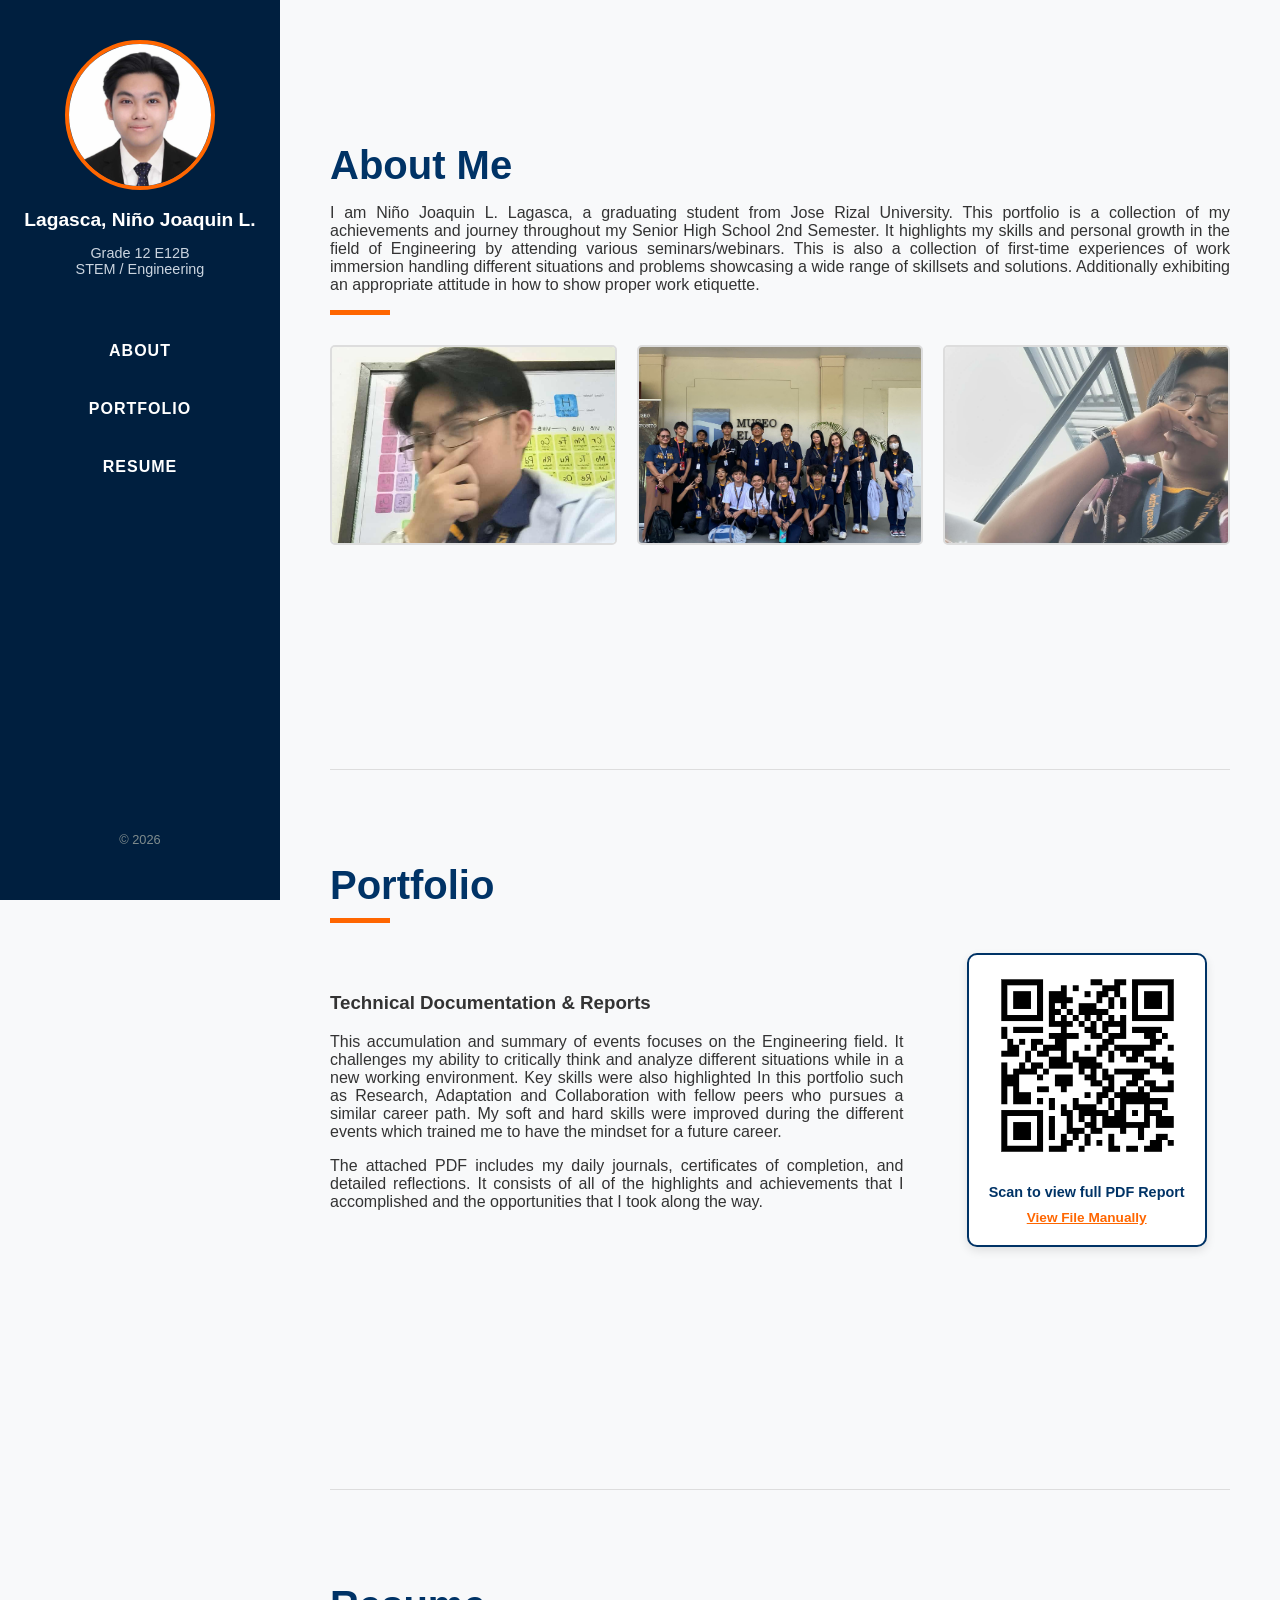
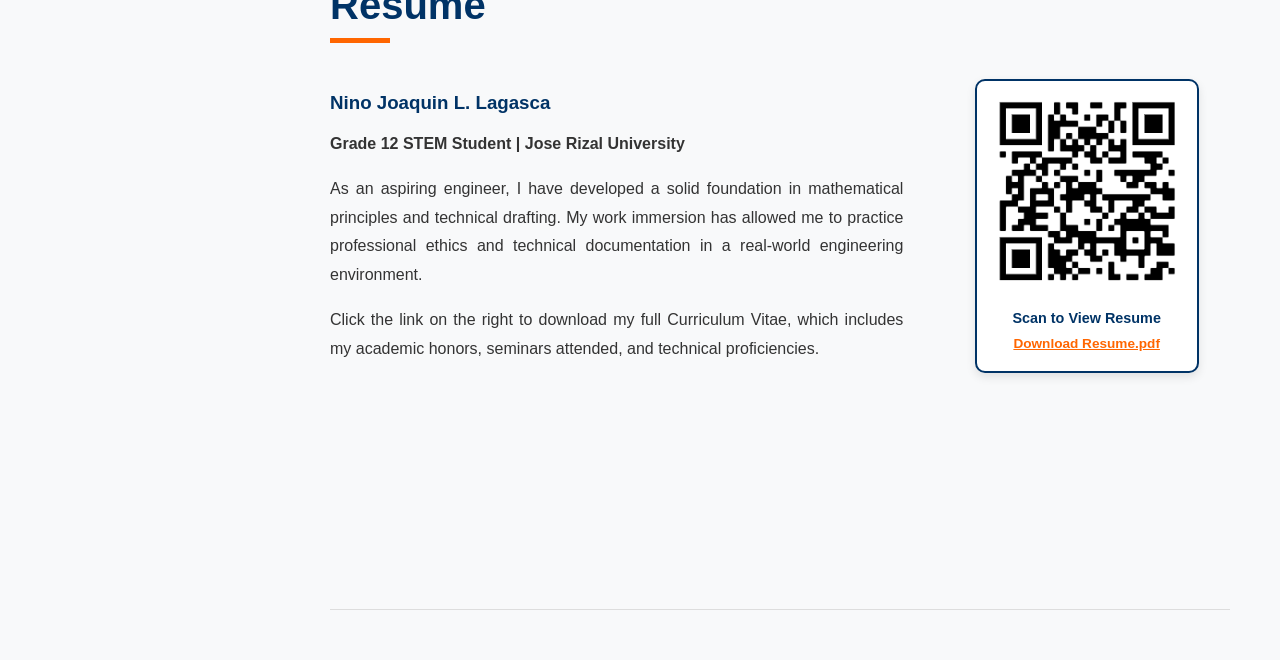
<file: index.html>
<!DOCTYPE html>
<html lang="en">
<head>
    <meta charset="UTF-8">
    <meta name="viewport" content="width=device-width, initial-scale=1.0">
    <title>Engineering Portfolio | Work Immersion</title>
    <link rel="stylesheet" href="Immersion.css">
</head>
<body>

    <nav class="sidebar">
        <div class="profile-container">
            <img src="pictureimmersion.jpeg" alt="pictureimmersion" class="profile-pic">
            <h3>Lagasca, Niño Joaquin L.</h3>
            <p>Grade 12 E12B<br>STEM / Engineering</p>
        </div>
        
        <div class="nav-links">
            <a href="#about">About</a>
            <a href="#portfolio">Portfolio</a>
            <a href="#resume">Resume</a>
        </div>
        
        <div class="sidebar-footer">
            <p>© 2026</p>
        </div>
    </nav>

    <main class="content">
        
        <section id="about" class="section">
            <h1>About Me</h1>
            <p>I am Niño Joaquin L. Lagasca, a graduating student from Jose Rizal University. This portfolio is a collection of my achievements and journey throughout my Senior High School 2nd Semester. It highlights my skills and personal growth in the field of Engineering by attending various seminars/webinars. This is also a collection of first-time experiences of work immersion handling different situations and problems showcasing a wide range of skillsets and solutions. Additionally exhibiting an appropriate attitude in how to show proper work etiquette.</p>
            <div class="blue-line"></div>

            <div class="about-gallery">
        <div class="gallery-item">
            <img src="pic1.jpeg" alt="pic1">           
        </div>
        <div class="gallery-item">
            <img src="pic3.jpeg" alt="pic3">      
        </div>
        <div class="gallery-item">
            <img src="pic2.jpeg" alt="pic2">
        </div>
        </section>

        <section id="portfolio" class="section">
    <h1>Portfolio</h1>
    <div class="blue-line"></div>
    
    <div class="portfolio-split">
        <div class="portfolio-text">
            <h3>Technical Documentation & Reports</h3>
            <p>
                This accumulation and summary of events focuses on the Engineering field. It challenges my ability to critically think and analyze different situations while in a new working environment. Key skills were also highlighted In this portfolio such as Research, Adaptation and Collaboration with fellow peers who pursues a similar career path. My soft and hard skills were improved during the different events which trained me to have the mindset for a future career.
            </p>
            <p>
                The attached PDF includes my daily journals, certificates of completion, 
                and detailed reflections. It consists of all of the highlights and achievements that I accomplished and the opportunities that I took along the way.
            </p>
        </div>

        <div class="portfolio-qr">
            <div class="qr-container">
                <img src="qr-portfolio-2.png" alt="qr-portfolio-2" class="qr-img">
                <p class="qr-instruction">Scan to view full PDF Report</p>
                <a href="E12B_ENGR_Lagasca, Niño Joaquin.docx (2).pdf" target="_blank" class="pdf-link">View File Manually</a>
            </div>
        </div>
    </div>
</section>

<section id="resume" class="section">
    <h1>Resume</h1>
    <div class="blue-line"></div>

    <div class="resume-split">
        <div class="resume-text">
            <h3>Nino Joaquin L. Lagasca</h3>
            <p><strong>Grade 12 STEM Student | Jose Rizal University</strong></p>
            <p>
                As an aspiring engineer, I have developed a solid foundation in mathematical 
                principles and technical drafting. My work immersion has allowed me to 
                practice professional ethics and technical documentation in a real-world 
                engineering environment.
            </p>
            <p>Click the link on the right to download my full Curriculum Vitae, 
               which includes my academic honors, seminars attended, and technical proficiencies.</p>
        </div>

        <div class="resume-qr">
            <div class="qr-container">
                <img src="qr-resume-2.png" alt="qr-resume-2" class="qr-img">
                <p class="qr-instruction">Scan to View Resume</p>
                <a href="resumeimmersion.pdf" download="Lagasca_Resume" target="_blank" class="pdf-link">Download Resume.pdf</a>
            </div>
        </div>
    </div>
</section>

    </main>

</body>

</html>
</file>
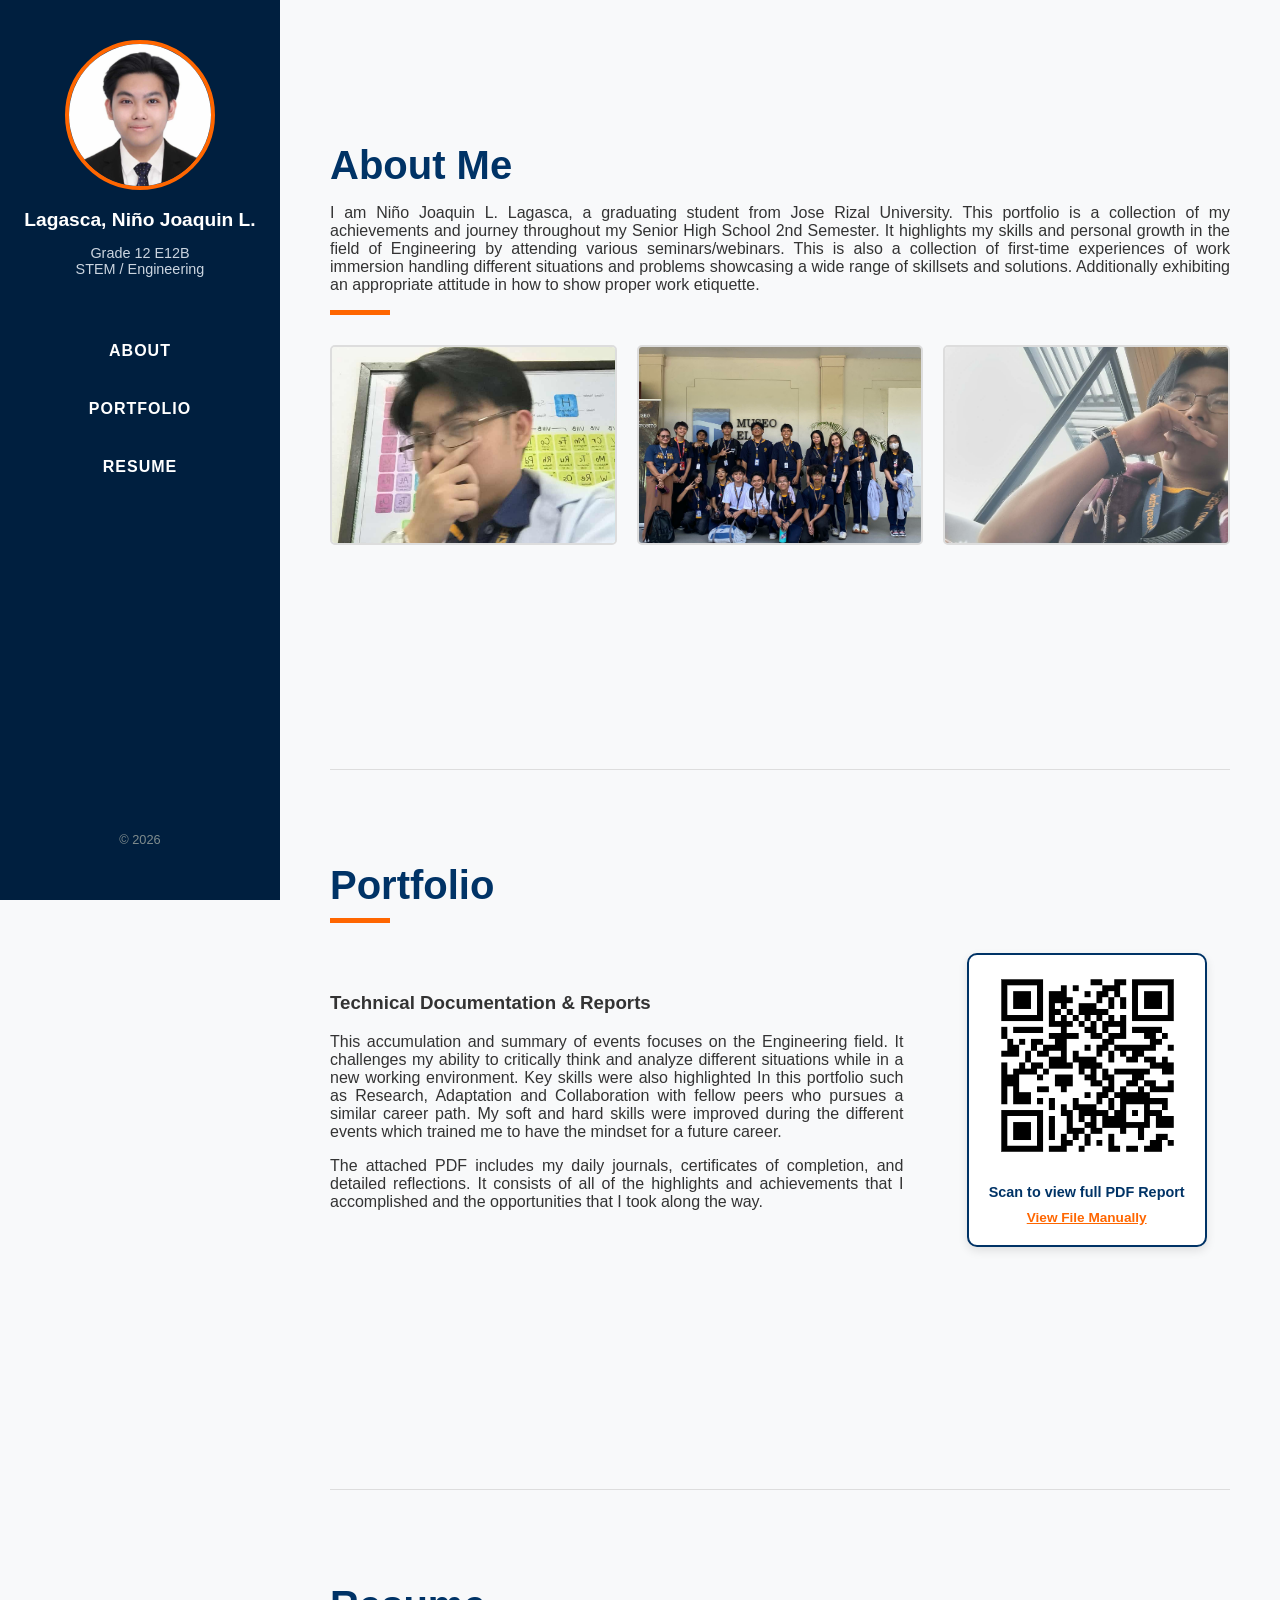
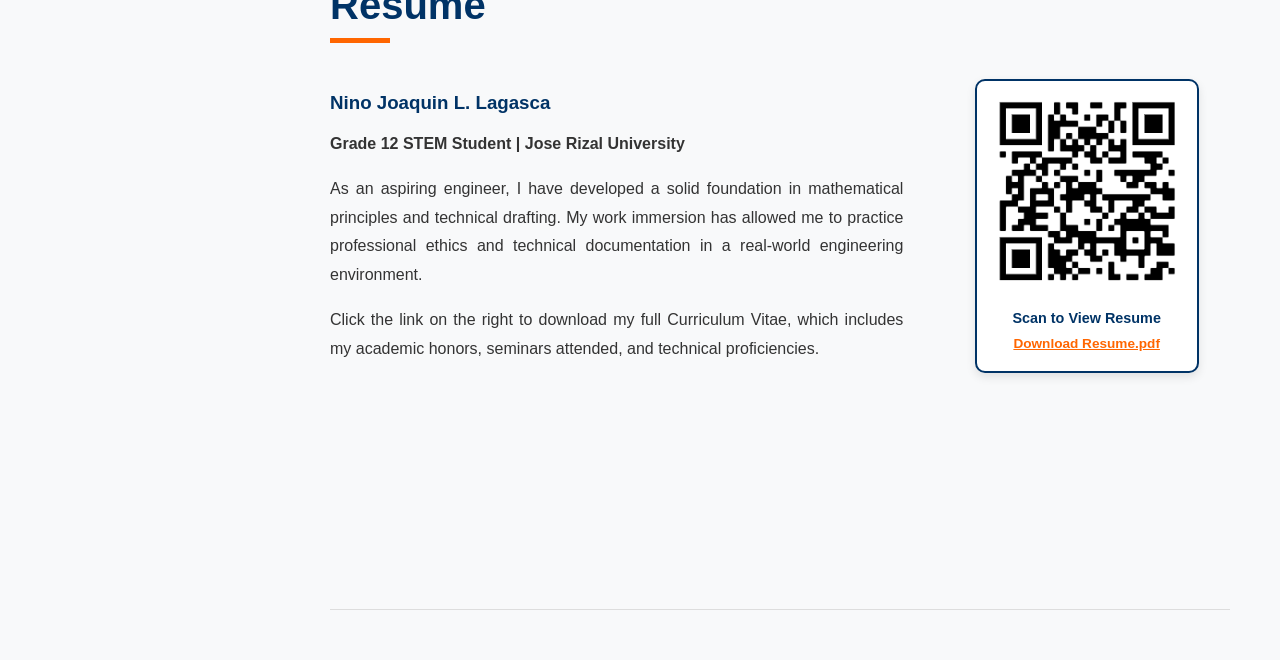
<file: Immersion.html>
<!DOCTYPE html>
<html lang="en">
<head>
    <meta charset="UTF-8">
    <meta name="viewport" content="width=device-width, initial-scale=1.0">
    <title>Engineering Portfolio | Work Immersion</title>
    <link rel="stylesheet" href="Immersion.css">
</head>
<body>

    <nav class="sidebar">
        <div class="profile-container">
            <img src="pictureimmersion.jpeg" alt="pictureimmersion" class="profile-pic">
            <h3>Lagasca, Niño Joaquin L.</h3>
            <p>Grade 12 E12B<br>STEM / Engineering</p>
        </div>
        
        <div class="nav-links">
            <a href="#about">About</a>
            <a href="#portfolio">Portfolio</a>
            <a href="#resume">Resume</a>
        </div>
        
        <div class="sidebar-footer">
            <p>© 2026</p>
        </div>
    </nav>

    <main class="content">
        
        <section id="about" class="section">
            <h1>About Me</h1>
            <p>I am Niño Joaquin L. Lagasca, a graduating student from Jose Rizal University. This portfolio is a collection of my achievements and journey throughout my Senior High School 2nd Semester. It highlights my skills and personal growth in the field of Engineering by attending various seminars/webinars. This is also a collection of first-time experiences of work immersion handling different situations and problems showcasing a wide range of skillsets and solutions. Additionally exhibiting an appropriate attitude in how to show proper work etiquette.</p>
            <div class="blue-line"></div>

            <div class="about-gallery">
        <div class="gallery-item">
            <img src="pic1.jpeg" alt="pic1">           
        </div>
        <div class="gallery-item">
            <img src="pic3.jpeg" alt="pic3">      
        </div>
        <div class="gallery-item">
            <img src="pic2.jpeg" alt="pic2">
        </div>
        </section>

        <section id="portfolio" class="section">
    <h1>Portfolio</h1>
    <div class="blue-line"></div>
    
    <div class="portfolio-split">
        <div class="portfolio-text">
            <h3>Technical Documentation & Reports</h3>
            <p>
                This accumulation and summary of events focuses on the Engineering field. It challenges my ability to critically think and analyze different situations while in a new working environment. Key skills were also highlighted In this portfolio such as Research, Adaptation and Collaboration with fellow peers who pursues a similar career path. My soft and hard skills were improved during the different events which trained me to have the mindset for a future career.
            </p>
            <p>
                The attached PDF includes my daily journals, certificates of completion, 
                and detailed reflections. It consists of all of the highlights and achievements that I accomplished and the opportunities that I took along the way.
            </p>
        </div>

        <div class="portfolio-qr">
            <div class="qr-container">
                <img src="qr-portfolio-2.png" alt="qr-portfolio-2" class="qr-img">
                <p class="qr-instruction">Scan to view full PDF Report</p>
                <a href="E12B_ENGR_Lagasca, Niño Joaquin.docx (2).pdf" target="_blank" class="pdf-link">View File Manually</a>
            </div>
        </div>
    </div>
</section>

<section id="resume" class="section">
    <h1>Resume</h1>
    <div class="blue-line"></div>

    <div class="resume-split">
        <div class="resume-text">
            <h3>Nino Joaquin L. Lagasca</h3>
            <p><strong>Grade 12 STEM Student | Jose Rizal University</strong></p>
            <p>
                As an aspiring engineer, I have developed a solid foundation in mathematical 
                principles and technical drafting. My work immersion has allowed me to 
                practice professional ethics and technical documentation in a real-world 
                engineering environment.
            </p>
            <p>Click the link on the right to download my full Curriculum Vitae, 
               which includes my academic honors, seminars attended, and technical proficiencies.</p>
        </div>

        <div class="resume-qr">
            <div class="qr-container">
                <img src="qr-resume-2.png" alt="qr-resume-2" class="qr-img">
                <p class="qr-instruction">Scan to View Resume</p>
                <a href="resumeimmersion.pdf" download="Lagasca_Resume" target="_blank" class="pdf-link">Download Resume.pdf</a>
            </div>
        </div>
    </div>
</section>

    </main>

</body>
</html>
</file>
<file: Immersion.css>
:root {
    --primary-blue: #003366;
    --accent-orange: #ff6600;
    --bg-gray: #f8f9fa;
    --sidebar-dark: #001f3f;
    --white: #ffffff;
}

* {
    box-sizing: border-box;
    scroll-behavior: smooth; /* Makes clicking nav links smooth */
}

body {
    font-family: 'Segoe UI', sans-serif;
    margin: 0;
    display: flex; /* Aligns Sidebar and Content side-by-side */
    background-color: var(--bg-gray);
    color: #333;
}

/* Sidebar Styling */
.sidebar {
    width: 280px;
    height: 100vh;
    background-color: var(--sidebar-dark);
    color: var(--white);
    position: fixed;
    display: flex;
    flex-direction: column;
    align-items: center;
    padding: 40px 20px;
    text-align: center;
}

.main-content {
    width: 100%; /* Make main content full width too */
  }

.profile-container h3 {
    margin: 15px 0 5px 0;
    font-size: 1.2rem;
}

.profile-container p {
    font-size: 0.9rem;
    color: #cbd5e0;
    margin-bottom: 30px;
}

.profile-pic {
    width: 150px;
    height: 150px;
    border-radius: 50%;
    border: 4px solid var(--accent-orange);
    object-fit: cover; /* Keeps image from stretching */
    background-color: #ccc; /* Placeholder color */
}

/* Nav Links */
.nav-links {
    width: 100%;
    margin-top: 20px;
}

.nav-links a {
    display: block;
    color: var(--white);
    text-decoration: none;
    padding: 15px;
    font-weight: bold;
    text-transform: uppercase;
    letter-spacing: 1px;
    transition: 0.3s;
    border-radius: 5px;
    margin-bottom: 10px;
}

.nav-links a:hover {
    background-color: var(--primary-blue);
    color: var(--accent-orange);
}

/* Content Area */
.content {
    margin-left: 280px; /* Same as sidebar width */
    width: 100%;
    padding: 50px;
}

.section {
    min-height: 80vh; /* Keeps sections large for scrolling */
    padding: 60px 0;
    border-bottom: 1px solid #ddd;
    text-align: justify;
    
}

h1 {
    color: var(--primary-blue);
    font-size: 2.5rem;
    margin-bottom: 10px;
}

.blue-line {
    width: 60px;
    height: 5px;
    background-color: var(--accent-orange);
    margin-top: 10px;
}

/* Project Cards */
.project-grid {
    display: grid;
    grid-template-columns: repeat(auto-fit, minmax(300px, 1fr));
    gap: 20px;
    margin-top: 30px;
}

.project-card {
    background: var(--white);
    padding: 25px;
    border-top: 5px solid var(--primary-blue);
    box-shadow: 0 4px 6px rgba(0,0,0,0.1);
}

/* Resume Styling */
.resume-box {
    background: var(--white);
    padding: 30px;
    border-radius: 8px;
    margin-bottom: 20px;
}

.download-btn {
    display: inline-block;
    padding: 12px 25px;
    background-color: var(--accent-orange);
    color: white;
    text-decoration: none;
    font-weight: bold;
    border-radius: 5px;
}

.sidebar-footer {
    margin-top: auto;
    font-size: 0.8rem;
    color: #7f8c8d;
}

/* About Me Gallery Styles */
.about-gallery {
    display: flex;
    justify-content: space-between;
    gap: 20px;
    margin-top: 30px;
}

.gallery-item {
    flex: 1; /* Makes all 3 boxes equal width */
    text-align: center;
}

.gallery-item img {
    width: 100%;
    height: 200px; /* Adjust height as needed */
    object-fit: cover; /* Prevents stretching */
    border-radius: 5px;
    border: 2px solid #ddd;
    transition: transform 0.3s ease, border-color 0.3s ease;
}

.gallery-item img:hover {
    transform: scale(1.05); /* Slight zoom on hover */
    border-color: var(--accent-orange);
}

.caption {
    font-size: 0.85rem;
    margin-top: 10px;
    color: var(--primary-blue);
    font-weight: bold;
}

/* Mobile Responsive: Stack images on top of each other if the screen is small */
@media (max-width: 768px) {
    .about-gallery {
        flex-direction: column;
    }
}

/* Portfolio Split Layout */
.portfolio-split {
    display: flex;
    align-items: center; /* Centers items vertically */
    gap: 40px;
    margin-top: 30px;
}

.portfolio-text {
    flex: 2; /* Gives the text more space */
    text-align: justify;
}

.portfolio-qr {
    flex: 1; /* Keeps the QR code section compact */
    display: flex;
    justify-content: center;
}

.qr-container {
    background: #fff;
    padding: 20px;
    border: 2px solid var(--primary-blue);
    border-radius: 10px;
    text-align: center;
    box-shadow: 0 4px 10px rgba(0,0,0,0.1);
}

.qr-img {
    width: 180px; /* Adjust size as needed */
    height: 180px;
    margin-bottom: 10px;
}

.qr-instruction {
    font-size: 0.9rem;
    font-weight: bold;
    color: var(--primary-blue);
    margin-bottom: 10px;
}

.pdf-link {
    display: block;
    color: var(--accent-orange);
    text-decoration: underline;
    font-size: 0.85rem;
    font-weight: 600;
}

/* Responsive adjustment for mobile */
@media (max-width: 768px) {
    .portfolio-split {
        flex-direction: column;
        text-align: center;
    }
}

/* Resume Split Layout */
.resume-split {
    display: flex;
    align-items: center;
    gap: 40px;
    margin-top: 30px;
}

.resume-text {
    flex: 2;
}

.resume-qr {
    flex: 1;
    display: flex;
    justify-content: center;
}

/* We reuse the qr-container and qr-img styles from the portfolio section 
   to keep the design consistent! */

.resume-text h3 {
    color: var(--primary-blue);
    margin-bottom: 5px;
}

.resume-text p {
    margin-bottom: 15px;
    line-height: 1.8;
    text-align: justify;
}

/* Mobile Responsive */
@media (max-width: 768px) {
    .resume-split {
        flex-direction: column;
        text-align: center;
    }

}

/* =========================
   MOBILE RESPONSIVE (SIDEBAR STAYS LEFT)
   ========================= */
@media (max-width: 768px) {

  /* Smaller sidebar */
  .sidebar {
    width: 180px;
    padding: 20px 10px;
  }

  .profile-pic {
    width: 80px;
    height: 80px;
  }

  .profile-container h3 {
    font-size: 0.9rem;
  }

  .profile-container p {
    font-size: 0.7rem;
  }

  .nav-links a {
    font-size: 0.75rem;
    padding: 10px;
  }

  /* Content shifts correctly */
  .content {
    margin-left: 180px; /* match sidebar width */
    padding: 20px;
  }

  h1 {
    font-size: 1.8rem;
  }

  .section {
    padding: 40px 0;
  }

  /* Stack flex layouts */
  .about-gallery,
  .portfolio-split,
  .resume-split {
    flex-direction: column;
  }

  .gallery-item img {
    height: auto;
  }

  .qr-img {
    width: 130px;
    height: 130px;
  }
}
</file>
